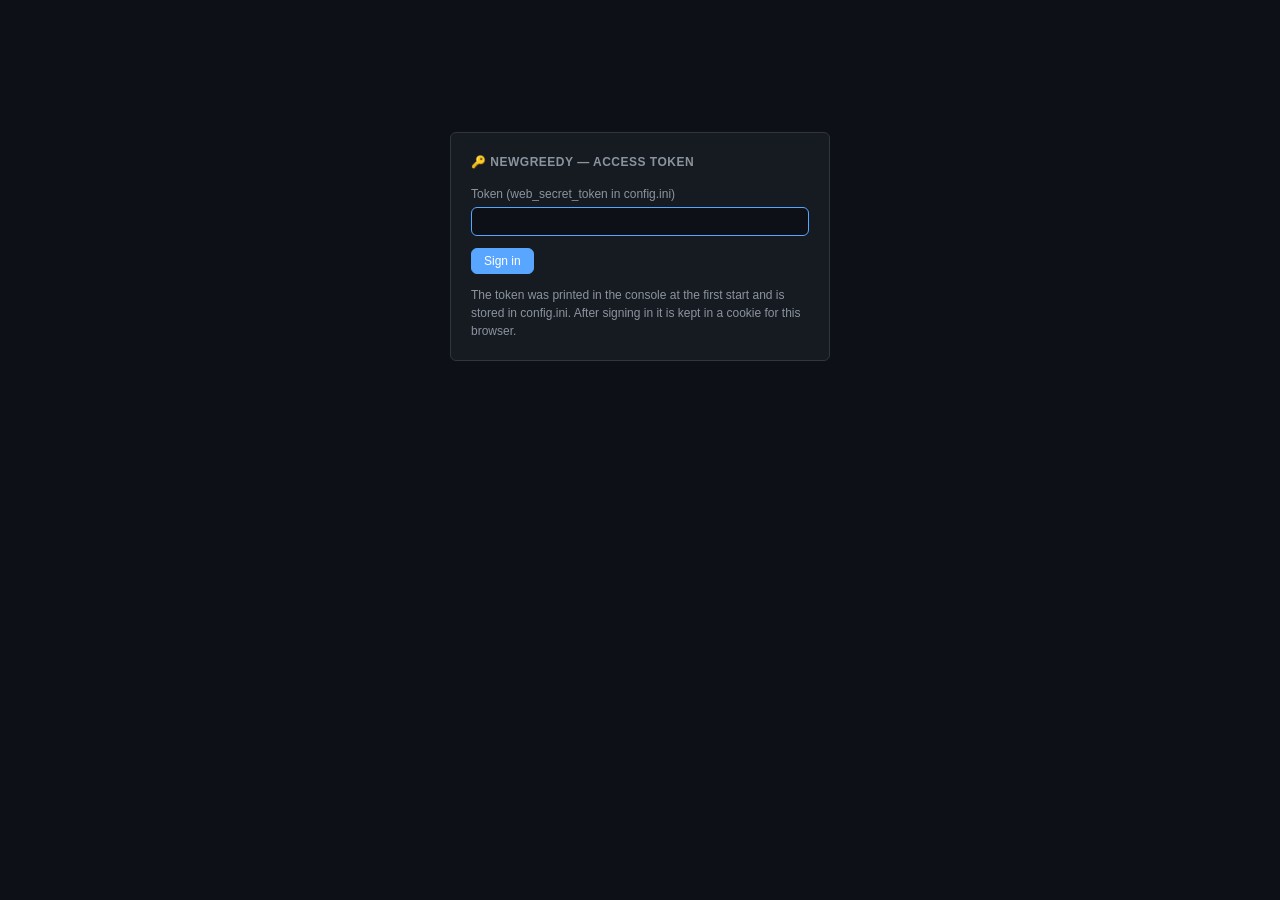
<file: static/login.html>
<!DOCTYPE html>
<html lang="en">
<head>
<meta charset="UTF-8">
<meta name="viewport" content="width=device-width,initial-scale=1">
<title>NewGreedy — Sign in</title>
<link rel="stylesheet" href="/static/style.css?v=__NG_VERSION__">
</head>
<body>
<main>
<div class="sec login">
  <div class="sec-t">🔑 NewGreedy — access token</div>
  <form id="f">
    <label class="flbl" for="tok">Token (web_secret_token in config.ini)</label>
    <input id="tok" type="password" autocomplete="current-password" autofocus>
    <div style="margin-top:12px"><button class="btn pri" type="submit">Sign in</button></div>
  </form>
  <div class="alert hid" id="err"></div>
  <div class="muted" style="font-size:12px;margin-top:12px">
    The token was printed in the console at the first start and is stored in config.ini.
    After signing in it is kept in a cookie for this browser.
  </div>
</div>
</main>
<script>
(function(){
  var base=location.pathname.replace(/\/+$/,'').replace(/\/(torrents|charts|config|logs|help|status)$/,'');
  try{if(localStorage.getItem('ng_theme')==='light')document.body.classList.add('light');}catch(e){}
  document.getElementById('f').addEventListener('submit',function(ev){
    ev.preventDefault();
    fetch(base+'/api/login',{method:'POST',credentials:'same-origin',headers:{'Content-Type':'application/json'},
      body:JSON.stringify({token:document.getElementById('tok').value})})
    .then(function(r){return r.json().then(function(d){return [r.ok,d];});})
    .then(function(x){
      if(x[0]){location.reload();return;}
      var e=document.getElementById('err');e.textContent=x[1].error||'Refused';e.className='alert er';
    }).catch(function(e){var el=document.getElementById('err');el.textContent=e.message;el.className='alert er';});
  });
})();
</script>
</body>
</html>
</file>
<file: static/style.css>
*,*::before,*::after{box-sizing:border-box;margin:0;padding:0}
:root{
  --bg:#0d1117;--bg2:#161b22;--bg3:#21262d;--bd:#30363d;
  --tx:#c9d1d9;--mu:#8b949e;--ac:#58a6ff;
  --ok:#3fb950;--wa:#d29922;--er:#f85149;--tg:#a371f7;
  --r:6px;--mono:"SFMono-Regular",Consolas,"Liberation Mono",monospace;
  --font:-apple-system,BlinkMacSystemFont,"Segoe UI",sans-serif;
}
body.light{
  --bg:#fff;--bg2:#f6f8fa;--bg3:#eaeef2;--bd:#d0d7de;
  --tx:#24292f;--mu:#6e7781;--ac:#0969da;
  --ok:#1a7f37;--wa:#9a6700;--er:#cf222e;--tg:#8250df;
}
body{background:var(--bg);color:var(--tx);font-family:var(--font);font-size:14px;line-height:1.5;min-height:100vh}
a{color:var(--ac);text-decoration:none}a:hover{text-decoration:underline}
/* NAV */
nav{background:var(--bg2);border-bottom:1px solid var(--bd);display:flex;align-items:center;gap:4px;padding:0 20px;height:48px;position:sticky;top:0;z-index:100}
.brand{font-weight:700;font-size:15px;color:var(--tx);white-space:nowrap;margin-right:12px}
.nav-links{display:flex;gap:2px;flex:1}
.nav-links a{color:var(--mu);padding:6px 10px;border-radius:var(--r);font-size:13px;transition:color .15s,background .15s}
.nav-links a:hover,.nav-links a.active{color:var(--tx);background:var(--bg3);text-decoration:none}
.nav-right{display:flex;align-items:center;gap:8px;margin-left:auto}
#ubadge{background:var(--wa);color:#000;font-size:11px;font-weight:600;padding:2px 8px;border-radius:20px;cursor:pointer;white-space:nowrap;display:none}
#ttheme{background:none;border:1px solid var(--bd);color:var(--mu);border-radius:var(--r);padding:4px 8px;cursor:pointer;font-size:13px}
#ttheme:hover{color:var(--tx);border-color:var(--mu)}
/* LAYOUT */
main{padding:24px;max-width:1400px;margin:0 auto}
h1{font-size:20px;font-weight:600;margin-bottom:20px}
h2{font-size:15px;font-weight:600;margin-bottom:12px}
/* CARDS */
.cards{display:grid;grid-template-columns:repeat(auto-fit,minmax(150px,1fr));gap:12px;margin-bottom:24px}
.card{background:var(--bg2);border:1px solid var(--bd);border-radius:var(--r);padding:16px}
.clbl{font-size:11px;color:var(--mu);text-transform:uppercase;letter-spacing:.5px}
.cval{font-size:28px;font-weight:700;margin-top:4px}
.cval.ac{color:var(--ac)}.cval.ok{color:var(--ok)}.cval.wa{color:var(--wa)}.cval.er{color:var(--er)}.cval.tg{color:var(--tg)}
/* TOOLBAR */
.toolbar{display:flex;align-items:center;gap:8px;margin-bottom:14px;flex-wrap:wrap}
.spacer{flex:1}
.btn{background:var(--bg3);border:1px solid var(--bd);color:var(--tx);border-radius:var(--r);padding:5px 12px;cursor:pointer;font-size:12px;font-family:var(--font);transition:border-color .15s}
.btn:hover{border-color:var(--mu)}
.btn.active{border-color:var(--ac);color:var(--ac)}
.btn.pri{background:var(--ac);border-color:var(--ac);color:#fff}.btn.pri:hover{opacity:.88}
.btn.dan{border-color:var(--er);color:var(--er)}.btn.dan:hover{background:rgba(248,81,73,.1)}
/* TABLE */
.twrap{overflow-x:auto;border:1px solid var(--bd);border-radius:var(--r)}
table{width:100%;border-collapse:collapse;font-size:13px}
th{background:var(--bg2);color:var(--mu);font-size:11px;font-weight:600;text-transform:uppercase;letter-spacing:.4px;padding:10px 12px;text-align:left;border-bottom:1px solid var(--bd);white-space:nowrap}
td{padding:9px 12px;border-bottom:1px solid var(--bd);vertical-align:middle;white-space:nowrap}
tr:last-child td{border-bottom:none}
tr:hover td{background:var(--bg2)}
.mono{font-family:var(--mono);font-size:12px}
/* TAGS */
.tag{display:inline-block;font-size:10px;font-weight:600;padding:2px 7px;border-radius:20px;text-transform:uppercase;letter-spacing:.3px}
.tag.seed{background:rgba(63,185,80,.15);color:var(--ok);border:1px solid var(--ok)}
.tag.down{background:rgba(88,166,255,.15);color:var(--ac);border:1px solid var(--ac)}
.tag.stall{background:rgba(248,81,73,.15);color:var(--er);border:1px solid var(--er)}
.tag.tgt{background:rgba(163,113,247,.15);color:var(--tg);border:1px solid var(--tg)}
.tag.stag{background:rgba(210,153,34,.15);color:var(--wa);border:1px solid var(--wa)}
/* RATIO BAR */
.rbwrap{width:80px;height:6px;background:var(--bg3);border-radius:3px;display:inline-block;vertical-align:middle}
.rbar{height:100%;border-radius:3px;background:var(--ac);transition:width .3s}
.rbar.full{background:var(--tg)}
/* SECTION */
.sec{background:var(--bg2);border:1px solid var(--bd);border-radius:var(--r);padding:20px;margin-bottom:20px}
.sec-t{font-size:12px;font-weight:600;color:var(--mu);text-transform:uppercase;letter-spacing:.5px;margin-bottom:14px}
/* LOGS */
.logarea{background:var(--bg);border:1px solid var(--bd);border-radius:var(--r);font-family:var(--mono);font-size:12px;height:560px;overflow-y:auto;padding:10px}
.ll{padding:1px 0;line-height:1.65}
.ll.info{color:var(--tx)}.ll.warn{color:var(--wa)}.ll.err{color:var(--er)}
.ll.stag{color:var(--wa)}.ll.stall{color:var(--er)}.ll.tgt{color:var(--tg)}.ll.ok{color:var(--ok)}
/* WS DOT */
.wdot{width:8px;height:8px;border-radius:50%;background:var(--er);display:inline-block;margin-right:6px;flex-shrink:0}
.wdot.on{background:var(--ok)}
/* FORM */
.flbl{display:block;font-size:12px;color:var(--mu);margin-bottom:4px}
input,select,textarea{background:var(--bg);border:1px solid var(--bd);border-radius:var(--r);color:var(--tx);font-family:var(--mono);font-size:13px;padding:6px 10px;width:100%}
input:focus,select:focus,textarea:focus{outline:none;border-color:var(--ac)}
textarea{resize:vertical;min-height:80px}
/* UPLOAD */
.upzone{border:2px dashed var(--bd);border-radius:var(--r);padding:32px;text-align:center;color:var(--mu);cursor:pointer;transition:border-color .2s}
.upzone:hover,.upzone.over{border-color:var(--ac);color:var(--tx)}
.up-title{font-weight:600;margin-top:8px}.up-sub{font-size:12px;margin-top:4px}
/* ALERT */
.alert{padding:10px 14px;border-radius:var(--r);font-size:13px;margin-top:10px}
.alert.ok{background:rgba(63,185,80,.1);border:1px solid var(--ok);color:var(--ok)}
.alert.er{background:rgba(248,81,73,.1);border:1px solid var(--er);color:var(--er)}
.alert.hid{display:none}
/* CHARTS */
.ch-wrap{background:var(--bg2);border:1px solid var(--bd);border-radius:var(--r);padding:20px;margin-bottom:16px}
.ch-wrap canvas{max-height:240px}
/* MISC */
.muted{color:var(--mu)}
.ts{font-size:11px;color:var(--mu)}
.ic{background:var(--bg3);border:1px solid var(--bd);border-radius:3px;padding:1px 5px;font-family:var(--mono);font-size:12px}
@media(max-width:640px){nav{gap:6px;padding:0 12px}.nav-links a{padding:5px 6px;font-size:12px}main{padding:12px}.cards{grid-template-columns:1fr 1fr}}

/* NewGreedy — single shared stylesheet */
.tagchip{display:inline-block;font-size:10px;padding:1px 6px;border-radius:20px;background:var(--bg3);border:1px solid var(--bd);color:var(--mu)}
.chk{display:flex;gap:10px;align-items:flex-start;padding:8px 0;border-bottom:1px solid var(--bd);font-size:13px}
.chk:last-child{border-bottom:none}
.chk .lv{flex-shrink:0;width:56px;text-align:center}
.chk .dt{color:var(--mu);font-size:12px;word-break:break-word}
.relnotes{white-space:pre-wrap;font-family:var(--mono);font-size:12px;max-height:320px;overflow:auto;background:var(--bg);border:1px solid var(--bd);border-radius:var(--r);padding:10px;margin-top:10px}
.login{max-width:380px;margin:12vh auto}
</file>
